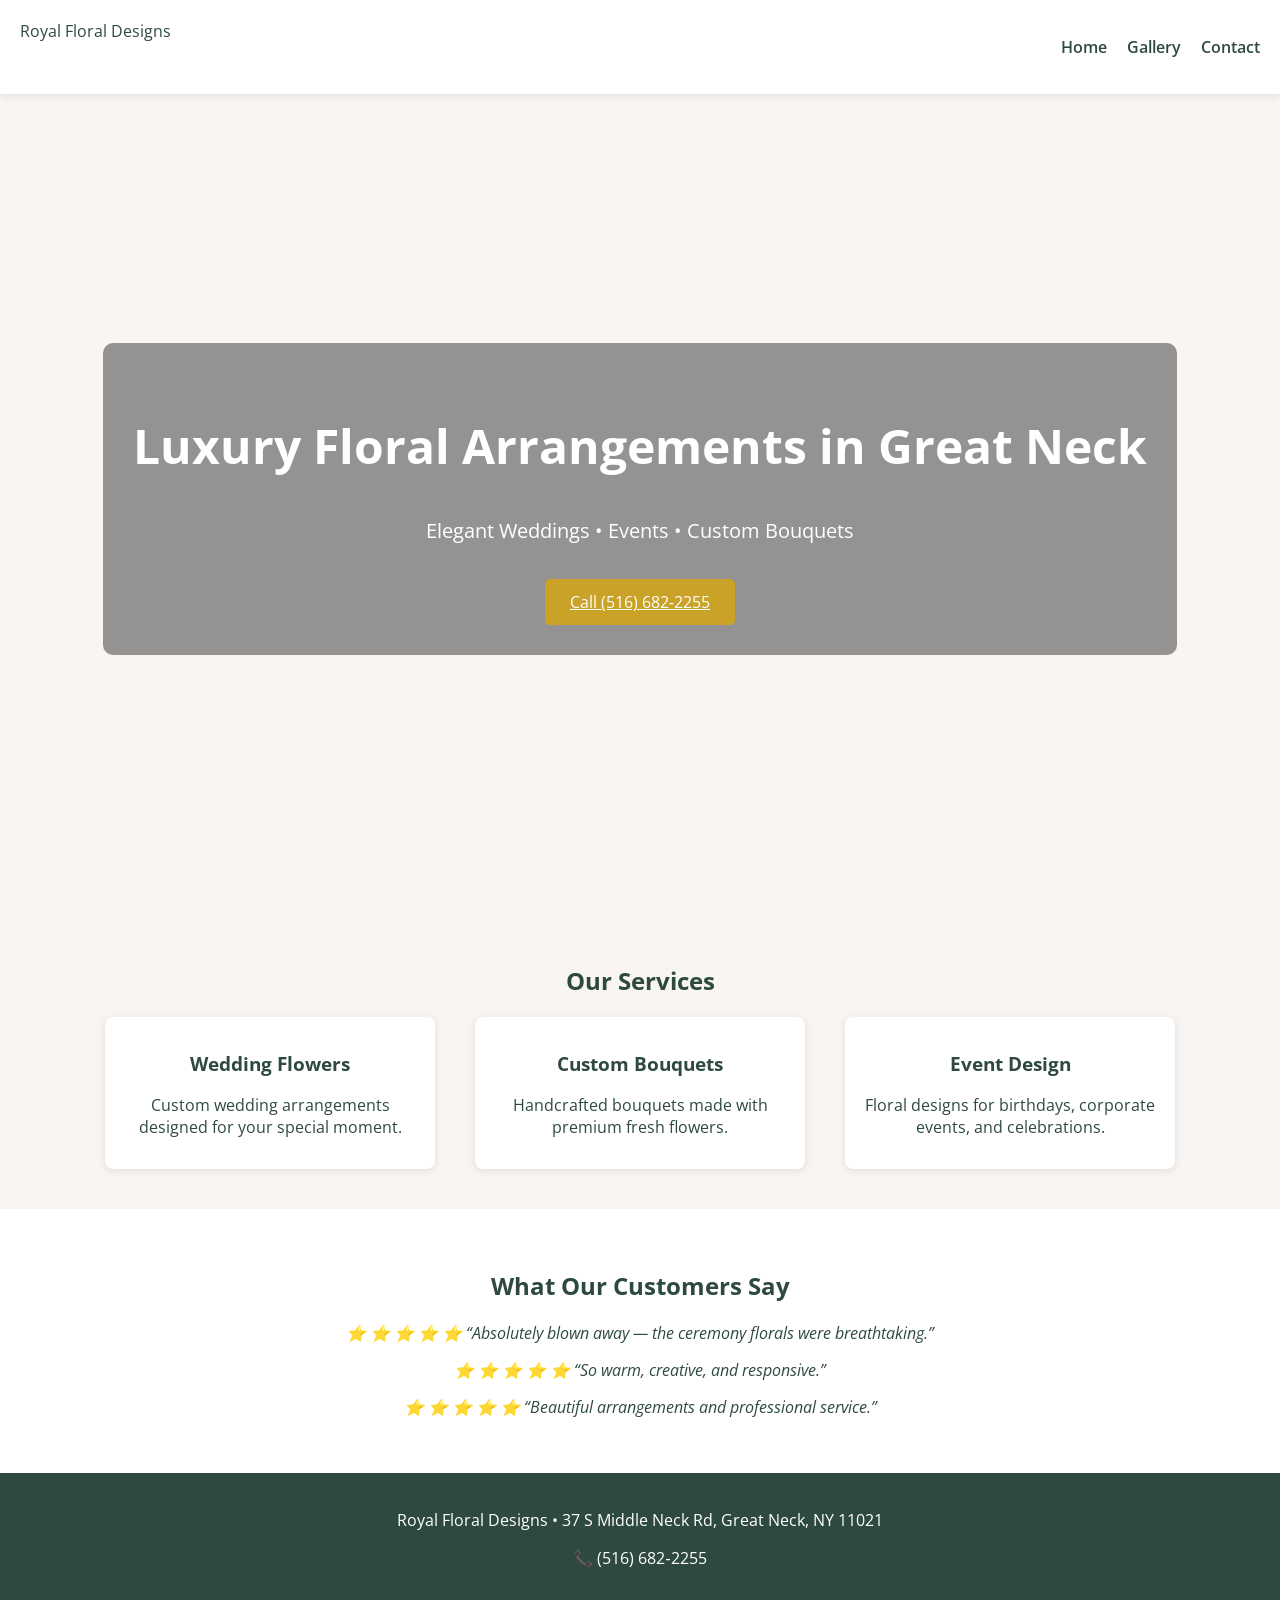
<file: index.html>
<!DOCTYPE html>
<html lang="en">
<head>
<meta charset="UTF-8">
<meta name="viewport" content="width=device-width, initial-scale=1.0">
<title>Royal Floral Designs | Great Neck Florist</title>

<link rel="stylesheet" href="css/styles.css">
<link href="https://fonts.googleapis.com/css2?family=Playfair+Display:wght@600&family=Open+Sans&display=swap" rel="stylesheet">
</head>
<body>

<!-- NAVIGATION -->
<nav>
  <div class="logo">Royal Floral Designs</div>
  <ul>
    <li><a href="index.html">Home</a></li>
    <li><a href="gallery.html">Gallery</a></li>
    <li><a href="contact.html">Contact</a></li>
  </ul>
</nav>

<!-- HERO BANNER -->
<section class="hero">
  <div class="hero-text">
    <h1>Luxury Floral Arrangements in Great Neck</h1>
    <p>Elegant Weddings • Events • Custom Bouquets</p>
    <a class="btn" href="tel:+15166822255">Call (516) 682‑2255</a>
  </div>
</section>

<!-- SERVICES SECTION -->
<section class="services">
  <h2>Our Services</h2>
  <div class="service-boxes">
    <div class="service">
      <h3>Wedding Flowers</h3>
      <p>Custom wedding arrangements designed for your special moment.</p>
    </div>
    <div class="service">
      <h3>Custom Bouquets</h3>
      <p>Handcrafted bouquets made with premium fresh flowers.</p>
    </div>
    <div class="service">
      <h3>Event Design</h3>
      <p>Floral designs for birthdays, corporate events, and celebrations.</p>
    </div>
  </div>
</section>

<!-- REVIEWS -->
<section class="reviews">
  <h2>What Our Customers Say</h2>
  <div class="review">⭐ ⭐ ⭐ ⭐ ⭐ “Absolutely blown away — the ceremony florals were breathtaking.”</div>
  <div class="review">⭐ ⭐ ⭐ ⭐ ⭐ “So warm, creative, and responsive.”</div>
  <div class="review">⭐ ⭐ ⭐ ⭐ ⭐ “Beautiful arrangements and professional service.”</div>
</section>

<footer>
  <p>Royal Floral Designs • 37 S Middle Neck Rd, Great Neck, NY 11021</p>
  <p>📞 (516) 682‑2255</p>
</footer>

<script src="js/script.js"></script>
</body>
</html>
</file>
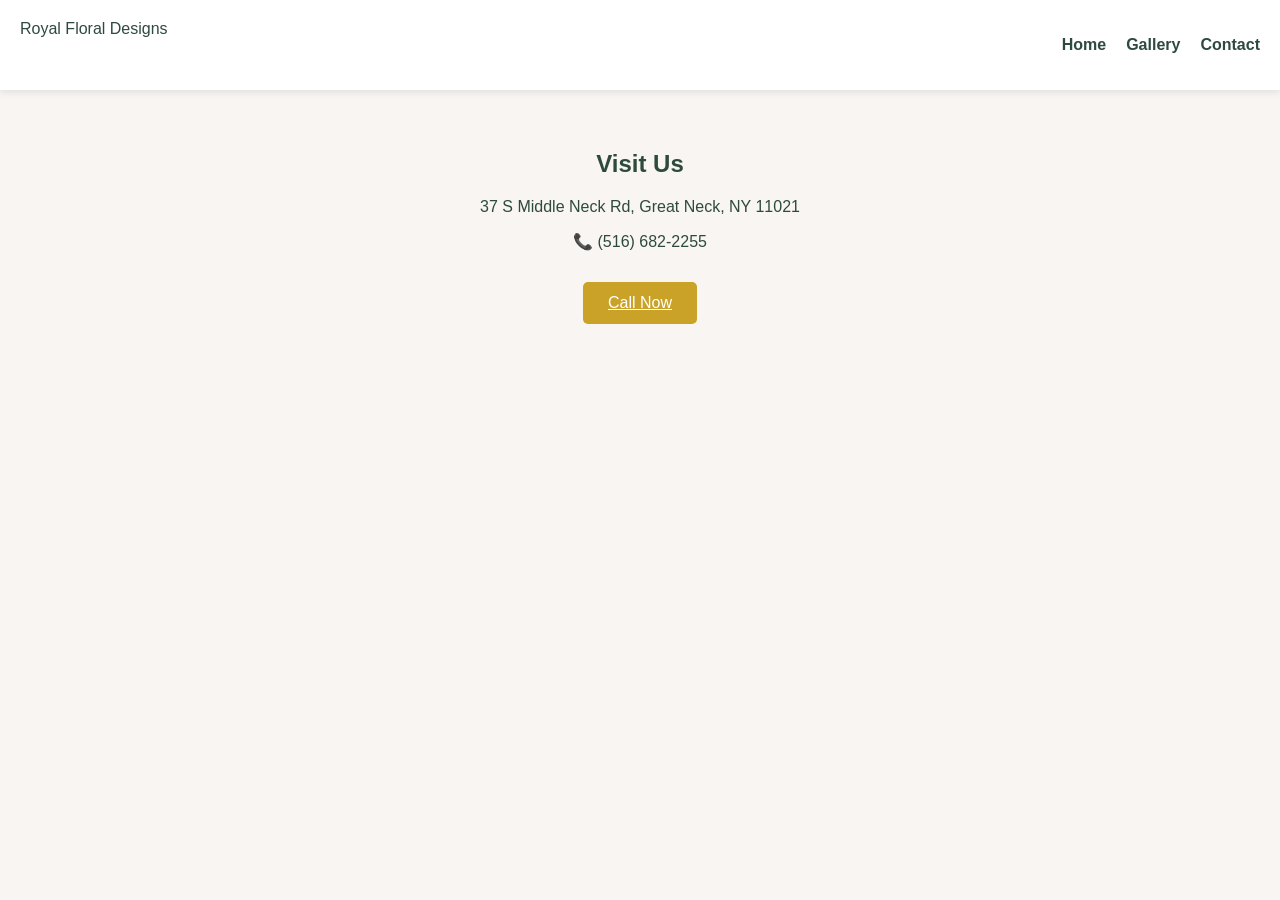
<file: contact.html>
<!DOCTYPE html>
<html lang="en">
<head>
<meta charset="UTF-8">
<meta name="viewport" content="width=device-width, initial-scale=1.0">
<title>Contact | Royal Floral Designs</title>
<link rel="stylesheet" href="css/styles.css">
</head>
<body>

<nav>
  <div class="logo">Royal Floral Designs</div>
  <ul>
    <li><a href="index.html">Home</a></li>
    <li><a href="gallery.html">Gallery</a></li>
    <li><a href="contact.html">Contact</a></li>
  </ul>
</nav>

<section class="contact">
  <h1>Visit Us</h1>
  <p>37 S Middle Neck Rd, Great Neck, NY 11021</p>
  <p>📞 (516) 682‑2255</p>
  <a class="btn" href="tel:+15166822255">Call Now</a>
  <iframe 
    src="https://maps.google.com/maps?q=37%20S%20Middle%20Neck%20Rd%20Great%20Neck&t=&z=13&ie=UTF8&iwloc=&output=embed">
  </iframe>
</section>

<script src="js/script.js"></script>
</body>
</html>
</file>
<file: css/styles.css>
/* GENERAL */
body {
  margin:0;
  font-family: 'Open Sans', sans-serif;
  background:#F8F5F2;
  color:#2E4A3F;
}

/* NAVIGATION */
nav {
  display:flex;
  justify-content:space-between;
  padding:20px;
  background:white;
  box-shadow: 0px 2px 8px rgba(0,0,0,0.1);
}
nav ul {
  list-style:none;
  display:flex;
  gap:20px;
}
nav a {
  text-decoration:none;
  color:#2E4A3F;
  font-weight:600;
}

/* HERO */
.hero {
  height:90vh;
  background:url('https://images.unsplash.com/photo-1501004318641-b39e6451bec6?auto=format&fit=crop&w=1450&q=80') center/cover;
  position:relative;
  display:flex;
  justify-content:center;
  align-items:center;
  text-align:center;
}
.hero-text {
  background:rgba(0,0,0,0.4);
  padding:30px;
  border-radius:10px;
  animation:fadeUp 1.5s ease-out;
}
.hero h1 {
  font-size:48px;
  color:white;
}
.hero p {
  color:white;
  font-size:20px;
}

/* BUTTON */
.btn {
  background:#C9A227;
  color:white;
  padding:12px 25px;
  border-radius:5px;
  display:inline-block;
  margin-top:15px;
  transition:0.3s;
}
.btn:hover {
  transform:scale(1.07);
  background:#a9851a;
}

/* SERVICES */
.services {
  padding:40px;
  text-align:center;
}
.service-boxes {
  display:flex;
  justify-content:center;
  gap:40px;
  flex-wrap:wrap;
}
.service {
  width:300px;
  padding:15px;
  background:white;
  border-radius:8px;
  box-shadow:0 2px 8px rgba(0,0,0,0.1);
}

/* GALLERY */
.grid {
  padding:40px;
  display:grid;
  gap:20px;
  grid-template-columns:repeat(auto-fit,minmax(250px,1fr));
}
.grid img {
  width:100%;
  border-radius:10px;
  transition:transform 0.3s;
}
.grid img:hover {
  transform:scale(1.08);
}

/* REVIEWS */
.reviews {
  padding:40px;
  background:white;
  text-align:center;
}
.review {
  margin:15px auto;
  font-style:italic;
  max-width:600px;
  animation:fadeUp 1s ease;
}

/* CONTACT */
.contact {
  padding:40px;
  text-align:center;
}
iframe {
  width:100%;
  height:350px;
  border:none;
  margin-top:20px;
}

footer {
  text-align:center;
  padding:20px;
  background:#2E4A3F;
  color:white;
}

/* ANIMATIONS */
@keyframes fadeUp {
  from {opacity:0; transform:translateY(40px);}
  to {opacity:1; transform:translateY(0);}
}
</file>
